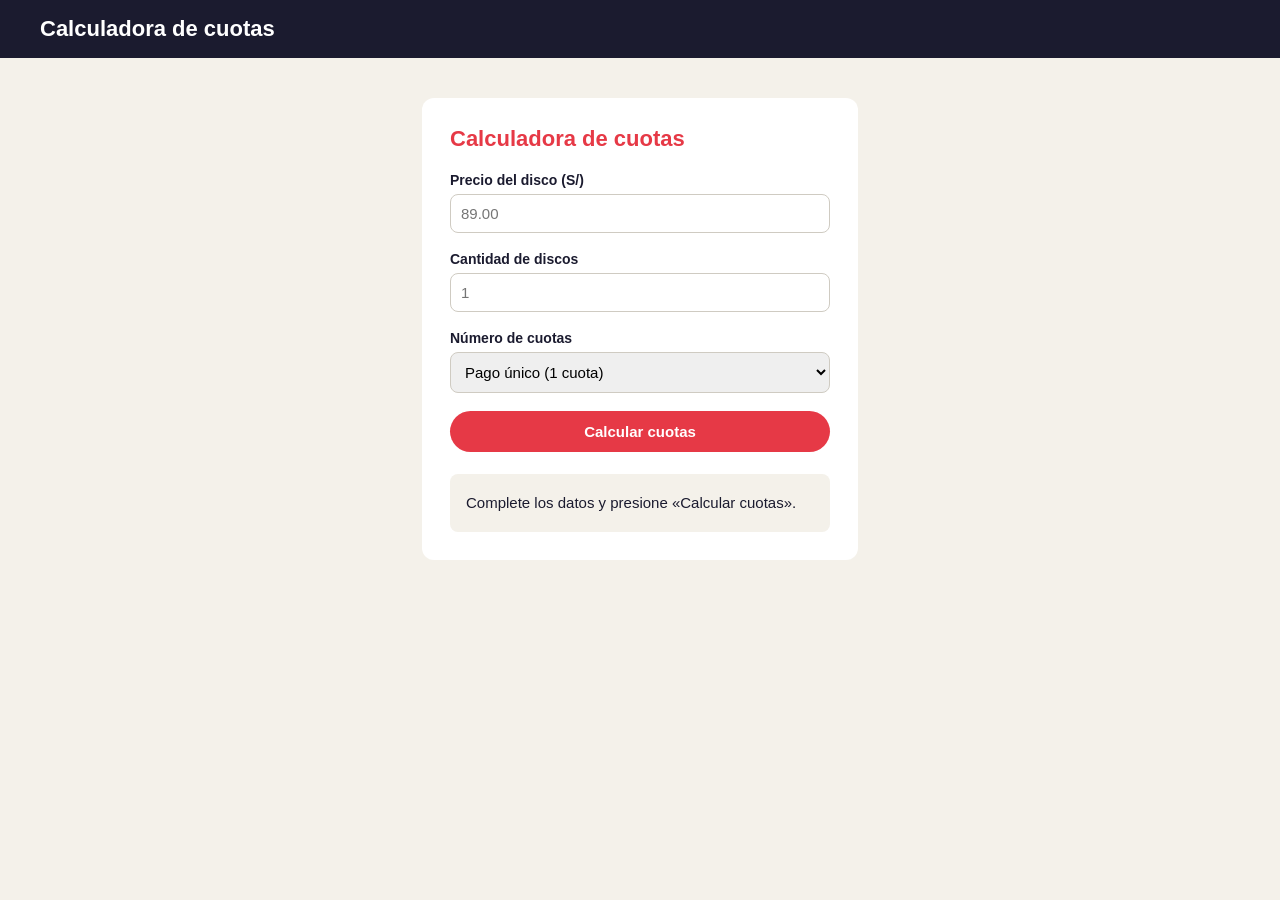
<file: pregunta2/index2.html>
<!DOCTYPE html>
<html lang="es">
<head>
    <meta charset="utf-8">
    <meta name="viewport" content="width=device-width">
    <title>Surco Discos · Pago en cuotas</title>
    <link rel="stylesheet" href="estilos2.css">
    <script src="script.js" defer></script>
</head>
<body>
    <header>
        <h1>Calculadora de cuotas</h1>
    </header>

    <main>
        <section class="cuotas">
            <h2>Calculadora de cuotas</h2>

            <label for="precio">Precio del disco (S/)</label>
            <input type="number" id="precio" min="0" step="0.01" placeholder="89.00">

            <label for="cantidad">Cantidad de discos</label>
            <input type="number" id="cantidad" min="1" step="1" placeholder="1">

            <label for="cuotas">Número de cuotas</label>
            <select id="cuotas">
                <option value="1">Pago único (1 cuota)</option>
                <option value="3">3 cuotas sin interés</option>
                <option value="6">6 cuotas sin interés</option>
            </select>

            <button type="button" id="btnCalcular">Calcular cuotas</button>

            <div id="resultado" class="resultado">
                Complete los datos y presione «Calcular cuotas».
            </div>
        </section>
    </main>
</body>
</html>
</file>
<file: pregunta2/estilos2.css>
html, body {
    margin: 0;
    padding: 0;
}

body {
    font-family: Arial, sans-serif;
    background-color: #f4f1ea;
    color: #1b1b2f;
}

header {
    background-color: #1b1b2f;
    padding: 16px 40px;
}

header h1 {
    margin: 0;
    font-size: 22px;
    color: #ffffff;
}

.cuotas {
    display: flex;
    flex-direction: column;
    width: 380px;
    margin: 40px auto;
    padding: 28px;
    background-color: #ffffff;
    border-radius: 12px;
}

.cuotas h2 {
    margin: 0 0 20px 0;
    font-size: 22px;
    color: #e63946;
}

label {
    margin-bottom: 6px;
    font-size: 14px;
    font-weight: bold;
}

input, select {
    margin-bottom: 18px;
    padding: 10px;
    font-size: 15px;
    font-family: Arial, sans-serif;
    border: 1px solid #cfcbc2;
    border-radius: 8px;
}

input:focus, select:focus {
    border-color: #1b1b2f;
    outline: 2px solid #e63946;
}

button {
    padding: 12px;
    font-size: 15px;
    font-weight: bold;
    font-family: Arial, sans-serif;
    color: #ffffff;
    background-color: #e63946;
    border: none;
    border-radius: 24px;
    cursor: pointer;
}

.resultado {
    margin-top: 22px;
    padding: 16px;
    font-size: 15px;
    line-height: 1.7;
    background-color: #f4f1ea;
    border-radius: 8px;
}
</file>
